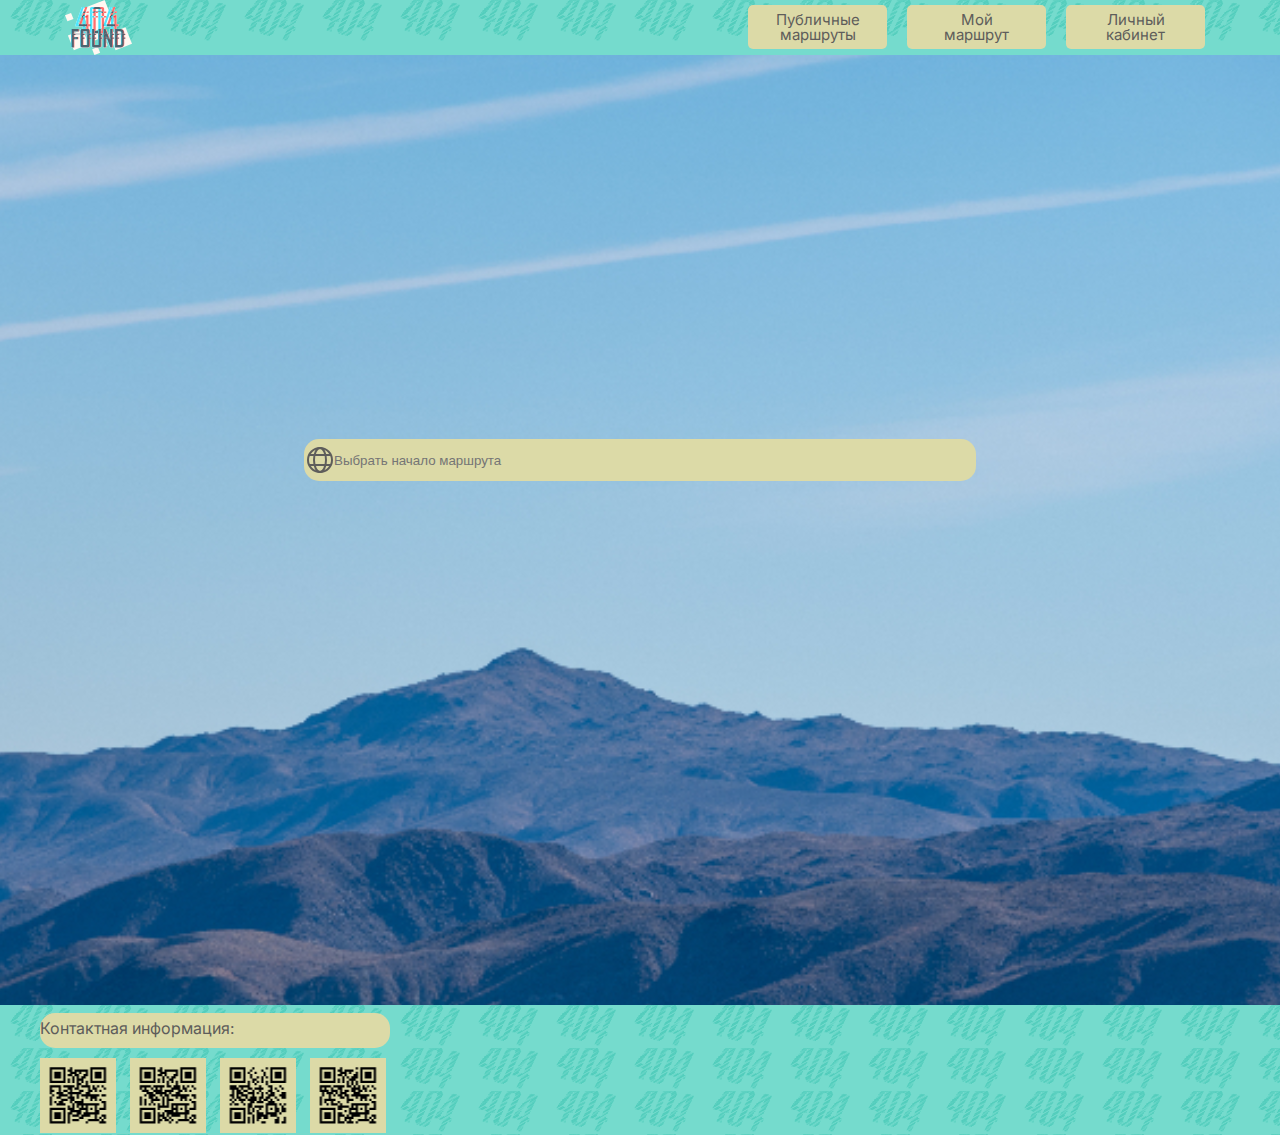
<file: index.html>
<!doctype html>
<html lang="en">
<head>
    <meta charset="UTF-8">
    <meta name="viewport"
          content="width=device-width, user-scalable=no, initial-scale=1.0, maximum-scale=1.0, minimum-scale=1.0">
    <meta http-equiv="X-UA-Compatible" content="ie=edge">
    <link rel="stylesheet" href="style/style.css">
    <link rel="preconnect" href="https://fonts.googleapis.com">
    <link rel="preconnect" href="https://fonts.gstatic.com" crossorigin>
    <link href="https://fonts.googleapis.com/css2?family=Inter&display=swap" rel="stylesheet">
    <title>Главная</title>
</head>
<body>
<header>
    <div class="header_logo">
        <img class="img_logo" src="/img/logo.svg" alt="logo">
    </div>
    <div class="nav_href">
        <a href="" class="header_link">Публичные маршруты</a>
        <a href="" class="header_link">Мой <br> маршрут</a>
        <a href="" class="header_link">Личный <br> кабинет</a>
    </div>
</header>
<form>
<div class="search_page">
    <input class="search" type="text" placeholder="Выбрать начало маршрута">
</div>
</form>
<footer>
    <div class="footer_contact">Контактная информация:</div>
    <div class="footer_info">
        <img class="footer_info_img" src="/img/QR_1.svg" alt="" srcset="">
        <img class="footer_info_img" src="/img/QR_2.svg" alt="" srcset="">
        <img class="footer_info_img" src="/img/QR_3.svg" alt="" srcset="">
        <img class="footer_info_img" src="/img/QR_4.svg" alt="" srcset="">
    </div>
</footer>
</body>
</html>
</file>
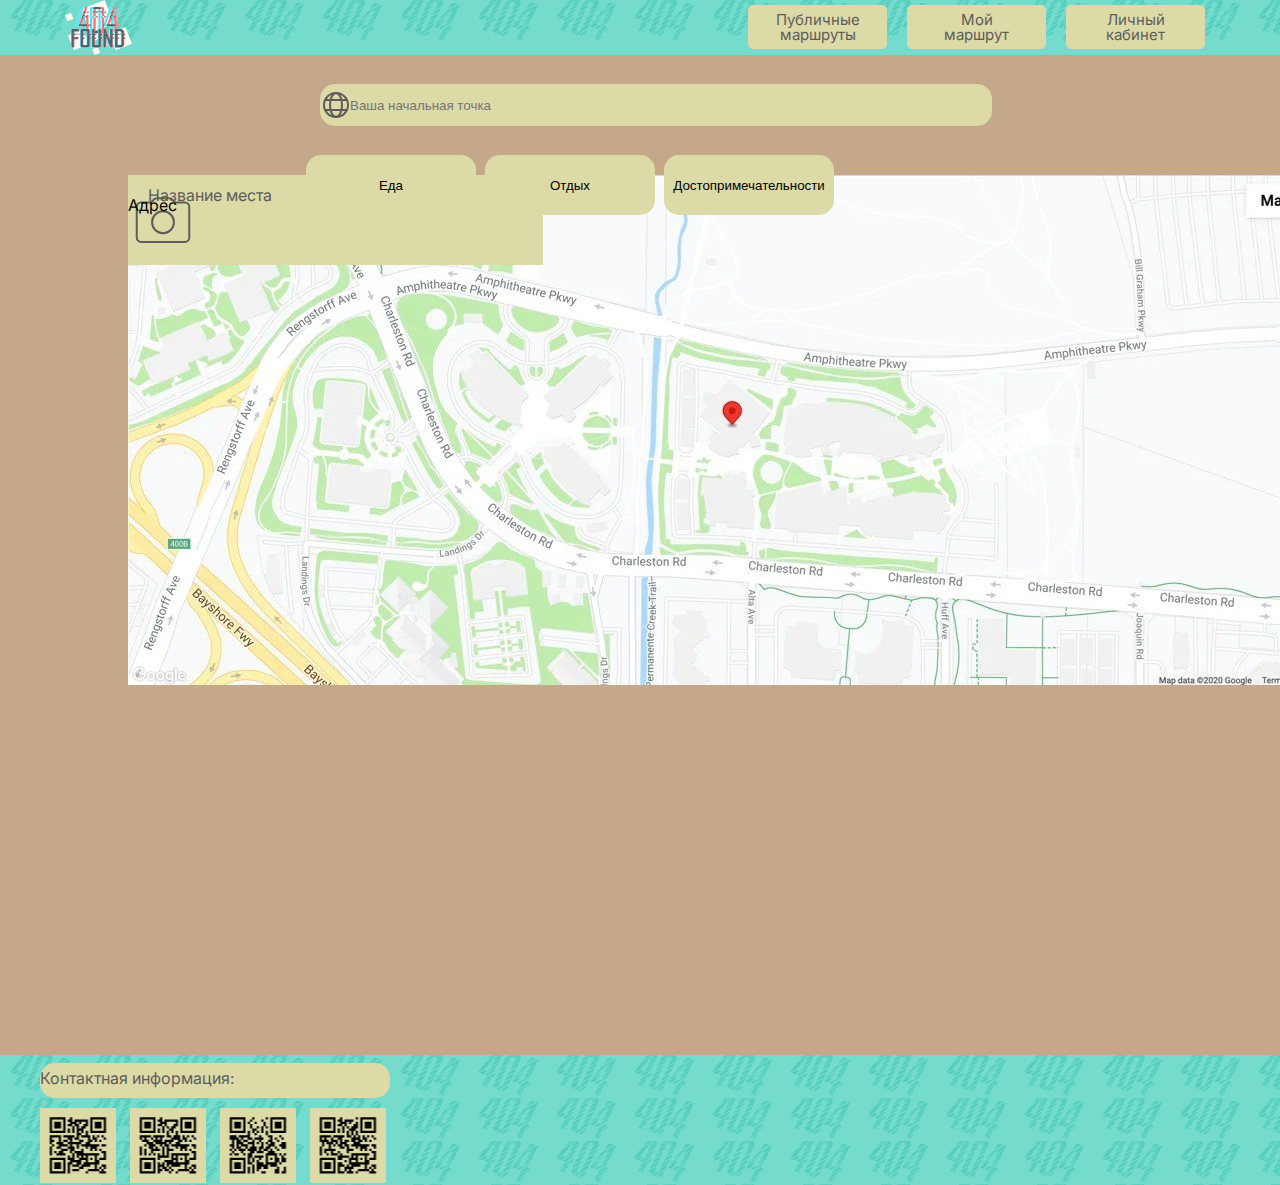
<file: index2.html>
<!doctype html>
<html lang="en">
<head>
    <meta charset="UTF-8">
    <meta name="viewport"
          content="width=device-width, user-scalable=no, initial-scale=1.0, maximum-scale=1.0, minimum-scale=1.0">
    <meta http-equiv="X-UA-Compatible" content="ie=edge">
    <link rel="stylesheet" href="style/style.css">
    <link rel="preconnect" href="https://fonts.googleapis.com">
    <link rel="preconnect" href="https://fonts.gstatic.com" crossorigin>
    <link href="https://fonts.googleapis.com/css2?family=Inter&display=swap" rel="stylesheet">
    <title>Маршруты</title>
</head>
<body>
<header>
    <div class="header_logo">
        <img class="img_logo" src="/img/logo.svg" alt="logo">
    </div>
    <div class="nav_href">
        <a href="" class="header_link">Публичные маршруты</a>
        <a href="" class="header_link">Мой <br> маршрут</a>
        <a href="" class="header_link">Личный <br> кабинет</a>
    </div>
</header>

<div class="route_page">
    <input class="read_city" type="text" readonly placeholder="Ваша начальная точка">
    <button class="btn_categories">Еда</button>
    <button class="btn_categories">Отдых</button>
    <button class="btn_categories">Достопримечательности</button>
    <button class="btn_categories">Развлечения</button>

    <div class="route">
        <div class="label">
        <div class="name">Название места</div>
        <div class="address">Адрес</div>
        </div>
    </div>
</div>




<footer>
    <div class="footer_contact">Контактная информация:</div>
    <div class="footer_info">
        <img class="footer_info_img" src="/img/QR_1.svg" alt="" srcset="">
        <img class="footer_info_img" src="/img/QR_2.svg" alt="" srcset="">
        <img class="footer_info_img" src="/img/QR_3.svg" alt="" srcset="">
        <img class="footer_info_img" src="/img/QR_4.svg" alt="" srcset="">
    </div>
</footer>
</body>
</html>
</file>
<file: style/style.css>
body {
    margin: 0;
    overflow-x: hidden;
    font-family: 'Inter', sans-serif;
}

/* HEADER */

header {
    display: flex;
    justify-content: space-between;
    width: 100%;
    height: 55px;
    background: url("/img/404.svg") #75DBCD repeat-x;
}
.nav_href{
    margin-right: 65px;
    display: flex;
    justify-content: start;

}

.header_logo{
    margin-left: 65px;
    width: 230px;
    height: 55px;
}

.img_logo {
    display: inline;
    height: 55px;
}

.header_link {
    background-color: #DCDAA7;
    border-radius: 5px;
    width: 125px;
    text-align: center;
    padding: 7px;
    height: 30px;
    display: block;
    margin: 5px 10px 0 10px;
    color: #5E5D5B;
    font-size: 15px;
    line-height: 15px;
    text-decoration: none;
}

.search_page {
    display: flex;
    justify-content: center;
    text-align: center;
    width: 100%;
    height: 950px;
    background: url("/img/background_first.svg") no-repeat ;
}


.search {
    width: 50%;
    height: 40px;
    margin-top: 30%;
    background: url("/img/World.svg") no-repeat left #DCDAA7;
    border-radius: 15px;
    padding-left: 30px;
    border: none;
}


footer {
    height: 130px;
    background: url("/img/404.svg") #75DBCD;
}

.footer_contact {
    display: flex;
    justify-content: left;
    position: relative;
    top: 8px;
    left: 40px;
    background: #DCDAA7;
    border-radius: 15px;
    width: 350px;
    height: 30px;
    color: #5E5D5B;
    font-size: 16px;
    font-weight: 400;
    padding-top: 5px;
}

.footer_info {
}

.footer_info_img {
    position: relative;
    top: 18px;
left: 40px;
    margin-right: 10px;
    background-color: #DCDAA7;
}


/*  */

.read_city {
    position: relative;
    left: 25%;
    top: 20px;
    width: 50%;
    height: 40px;
    background: url("/img/World.svg") no-repeat left #DCDAA7;
    border-radius: 15px;
    padding-left: 30px;
    border: none;
}

.route_page {
    background-color: #C5A78A;
    height: 1000px;
}

.btn_categories {
background-color: #DCDAA7;
    position: relative;
    top: 10%;
  right: 370px;
    width: 170px;
    height: 60px;
    margin-right: 5px;
    border: none;
    border-radius: 15px;
}

.route {
    background: url("/img/map.jpg") no-repeat;
    height: 710px;
    margin-left: 10%;
}

.label {
    width: 415px;
    height: 90px;
    background: url("/img/Foto.svg") no-repeat left #DCDAA7;
}

.name {
    position: relative;
    top: 10px;
    left: 20px;
    color: #5E5D5B;
}
</file>
